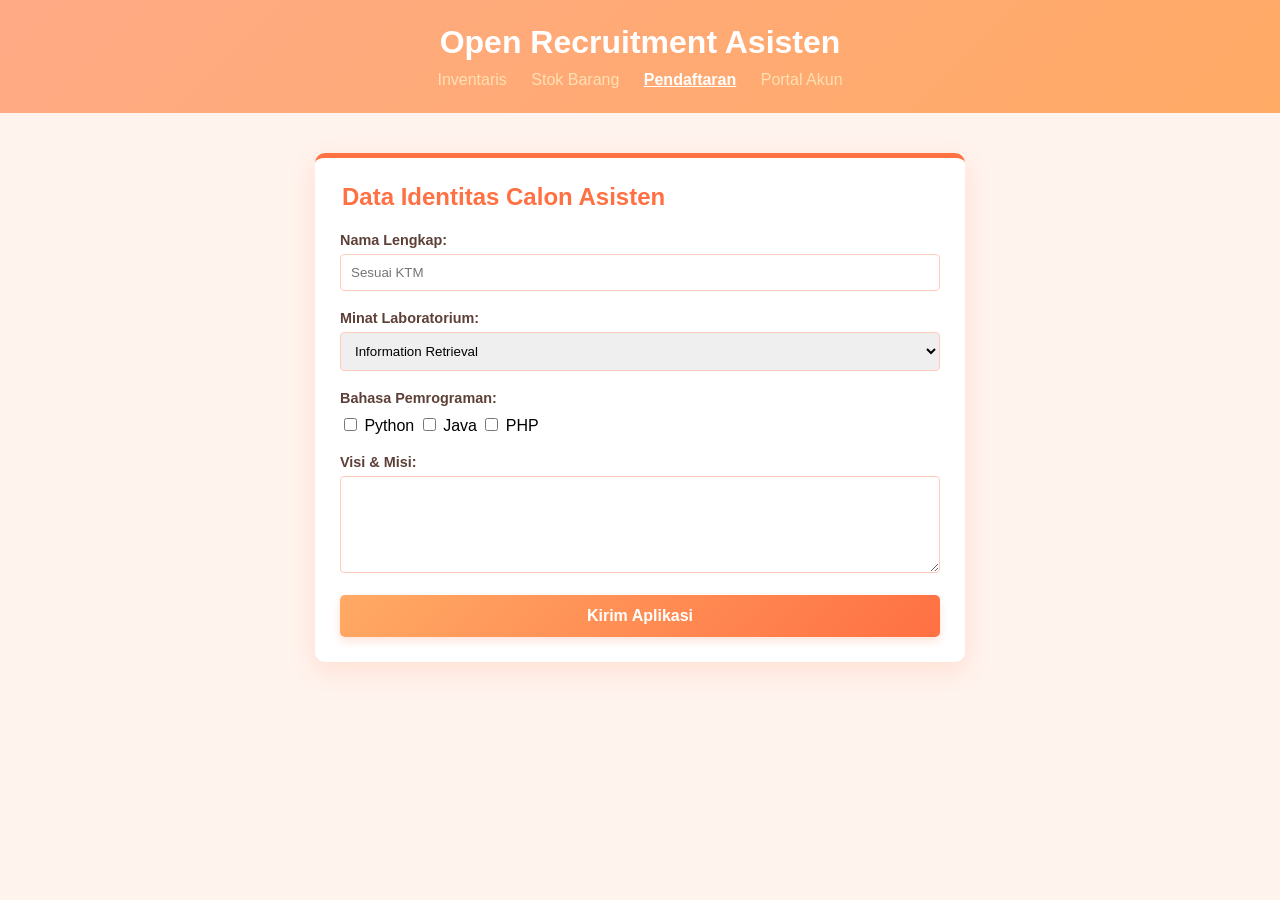
<file: Index.html>
<!DOCTYPE html>
<html lang="id">
<head>
    <meta charset="UTF-8">
    <title>Lab ITPLN - Pendaftaran</title>
    <link rel="stylesheet" href="style3.css">
</head>
<body>
    <header>
        <h1>Open Recruitment Asisten</h1>
        <nav>
            <a href="inventaris.html">Inventaris</a>
            <a href="stok.html">Stok Barang</a>
            <a href="pendaftaran.html" class="active">Pendaftaran</a>
            <a href="akun.html">Portal Akun</a>
        </nav>
    </header>

    <main class="d-flex-center">
        <form class="reg-form">
            <fieldset>
                <legend>Data Identitas Calon Asisten</legend>
                <div class="form-group">
                    <label>Nama Lengkap:</label>
                    <input type="text" placeholder="Sesuai KTM">
                </div>
                <div class="form-group">
                    <label>Minat Laboratorium:</label>
                    <select>
                        <option>Information Retrieval</option>
                        <option>Software Engineering</option>
                        <option>Intelligent Computing</option>
                    </select>
                </div>
                <div class="form-group">
                    <label>Bahasa Pemrograman:</label><br>
                    <div class="checkbox-group">
                        <input type="checkbox"> Python 
                        <input type="checkbox"> Java 
                        <input type="checkbox"> PHP
                    </div>
                </div>
                <div class="form-group">
                    <label>Visi & Misi:</label><br>
                    <textarea rows="5" style="width: 100%"></textarea>
                </div>
                <button type="submit">Kirim Aplikasi</button>
            </fieldset>
        </form>
    </main>
</body>
</html>
</file>
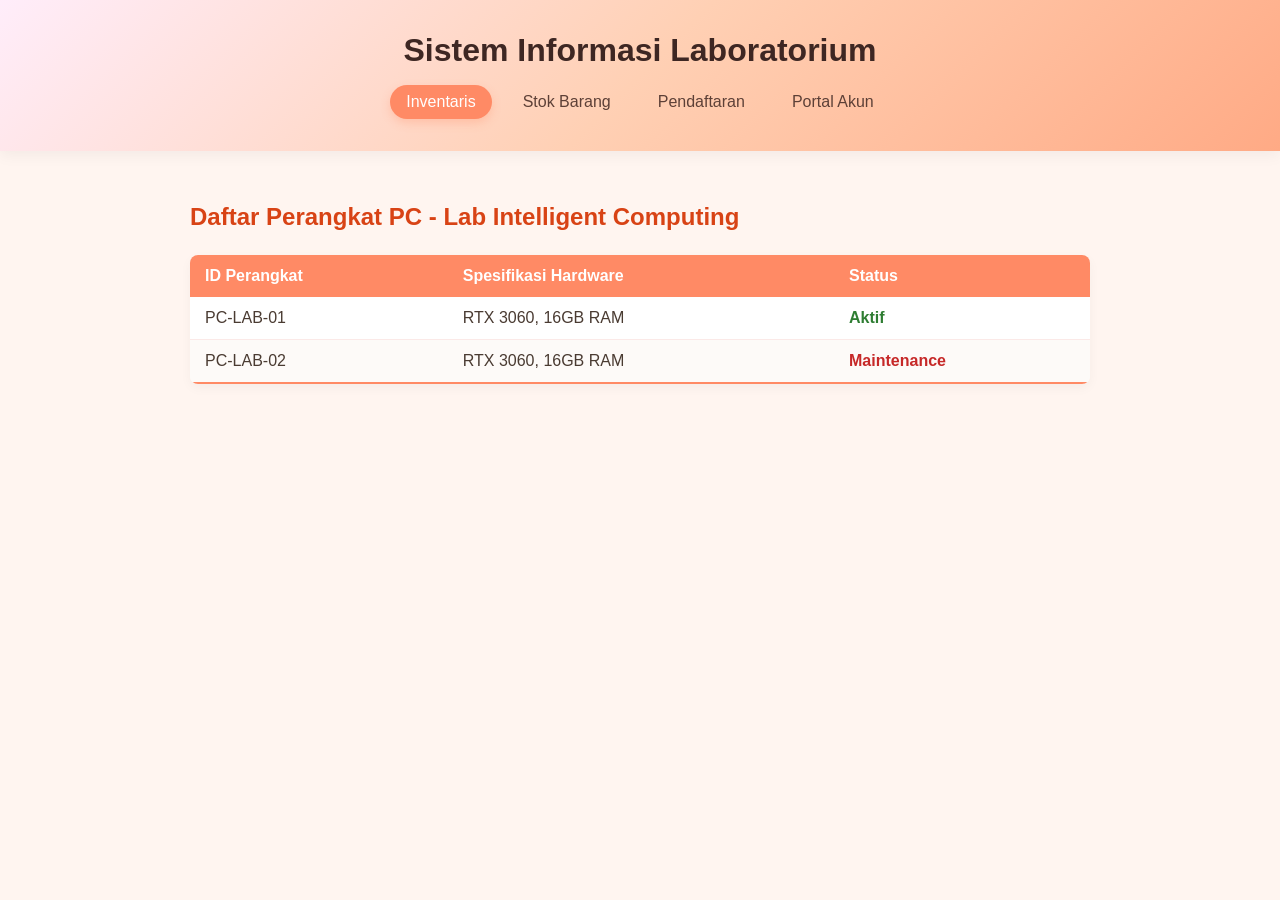
<file: Inventaris.html>
<!DOCTYPE html>
<html lang="id">
<head>
    <meta charset="UTF-8">
    <title>Lab ITPLN - Inventaris</title>
    <link rel="stylesheet" href="style1.css">
</head>
<body>
    <header>
        <h1>Sistem Informasi Laboratorium</h1>
        <nav>
            <a href="inventaris.html" class="active">Inventaris</a>
            <a href="stok.html">Stok Barang</a>
            <a href="pendaftaran.html">Pendaftaran</a>
            <a href="akun.html">Portal Akun</a>
        </nav>
    </header>

    <main>
        <h2>Daftar Perangkat PC - Lab Intelligent Computing</h2>
        <table class="styled-table">
            <thead>
                <tr>
                    <th>ID Perangkat</th>
                    <th>Spesifikasi Hardware</th>
                    <th>Status</th>
                </tr>
            </thead>
            <tbody>
                <tr>
                    <td>PC-LAB-01</td>
                    <td>RTX 3060, 16GB RAM</td>
                    <td><span class="status-active">Aktif</span></td>
                </tr>
                <tr>
                    <td>PC-LAB-02</td>
                    <td>RTX 3060, 16GB RAM</td>
                    <td><span class="status-maintenance">Maintenance</span></td>
                </tr>
            </tbody>
        </table>
    </main>
</body>
</html>
</file>
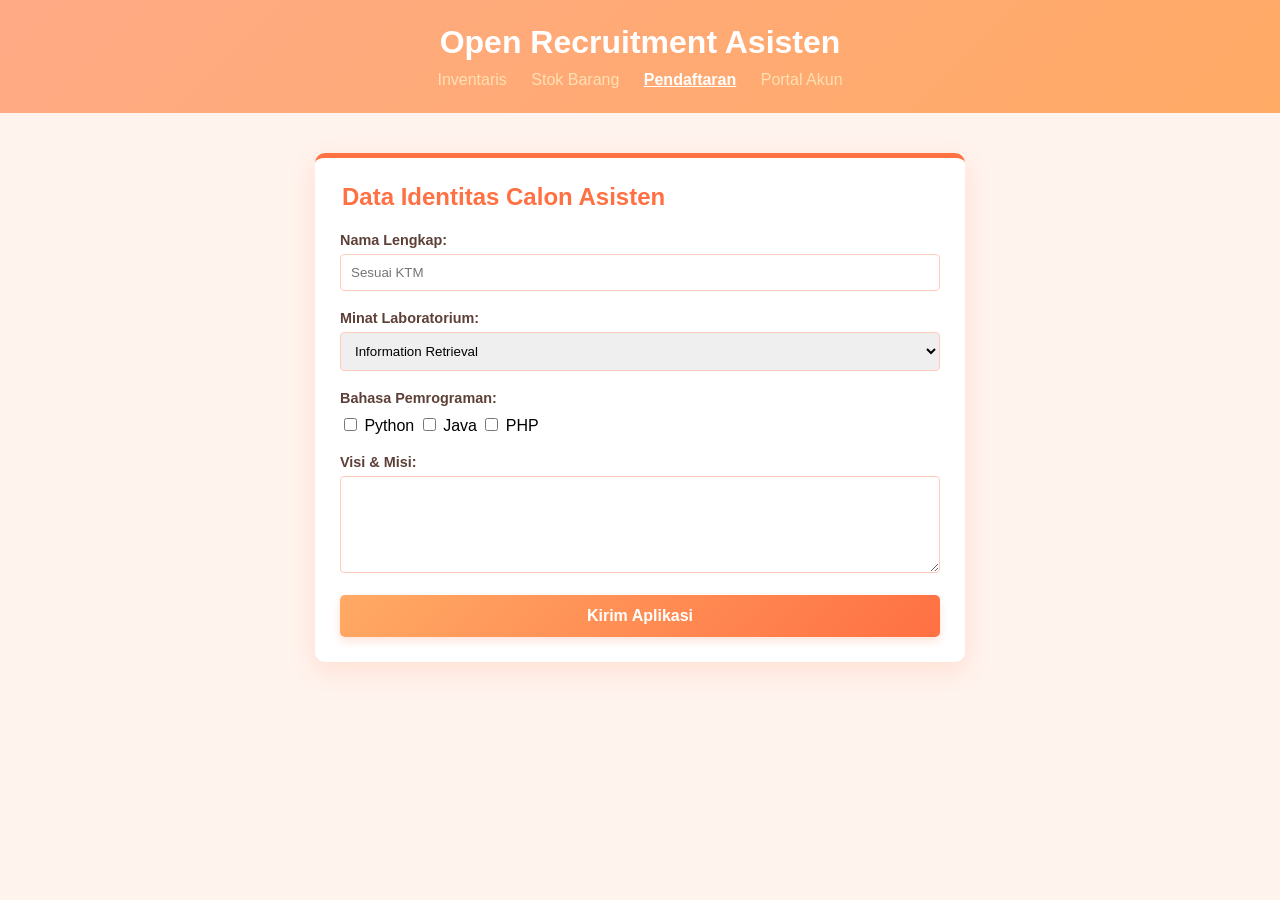
<file: Pendaftaran.html>
<!DOCTYPE html>
<html lang="id">
<head>
    <meta charset="UTF-8">
    <title>Lab ITPLN - Pendaftaran</title>
    <link rel="stylesheet" href="style3.css">
</head>
<body>
    <header>
        <h1>Open Recruitment Asisten</h1>
        <nav>
            <a href="inventaris.html">Inventaris</a>
            <a href="stok.html">Stok Barang</a>
            <a href="pendaftaran.html" class="active">Pendaftaran</a>
            <a href="akun.html">Portal Akun</a>
        </nav>
    </header>

    <main class="d-flex-center">
        <form class="reg-form">
            <fieldset>
                <legend>Data Identitas Calon Asisten</legend>
                <div class="form-group">
                    <label>Nama Lengkap:</label>
                    <input type="text" placeholder="Sesuai KTM">
                </div>
                <div class="form-group">
                    <label>Minat Laboratorium:</label>
                    <select>
                        <option>Information Retrieval</option>
                        <option>Software Engineering</option>
                        <option>Intelligent Computing</option>
                    </select>
                </div>
                <div class="form-group">
                    <label>Bahasa Pemrograman:</label><br>
                    <div class="checkbox-group">
                        <input type="checkbox"> Python 
                        <input type="checkbox"> Java 
                        <input type="checkbox"> PHP
                    </div>
                </div>
                <div class="form-group">
                    <label>Visi & Misi:</label><br>
                    <textarea rows="5" style="width: 100%"></textarea>
                </div>
                <button type="submit">Kirim Aplikasi</button>
            </fieldset>
        </form>
    </main>
</body>
</html>
</file>
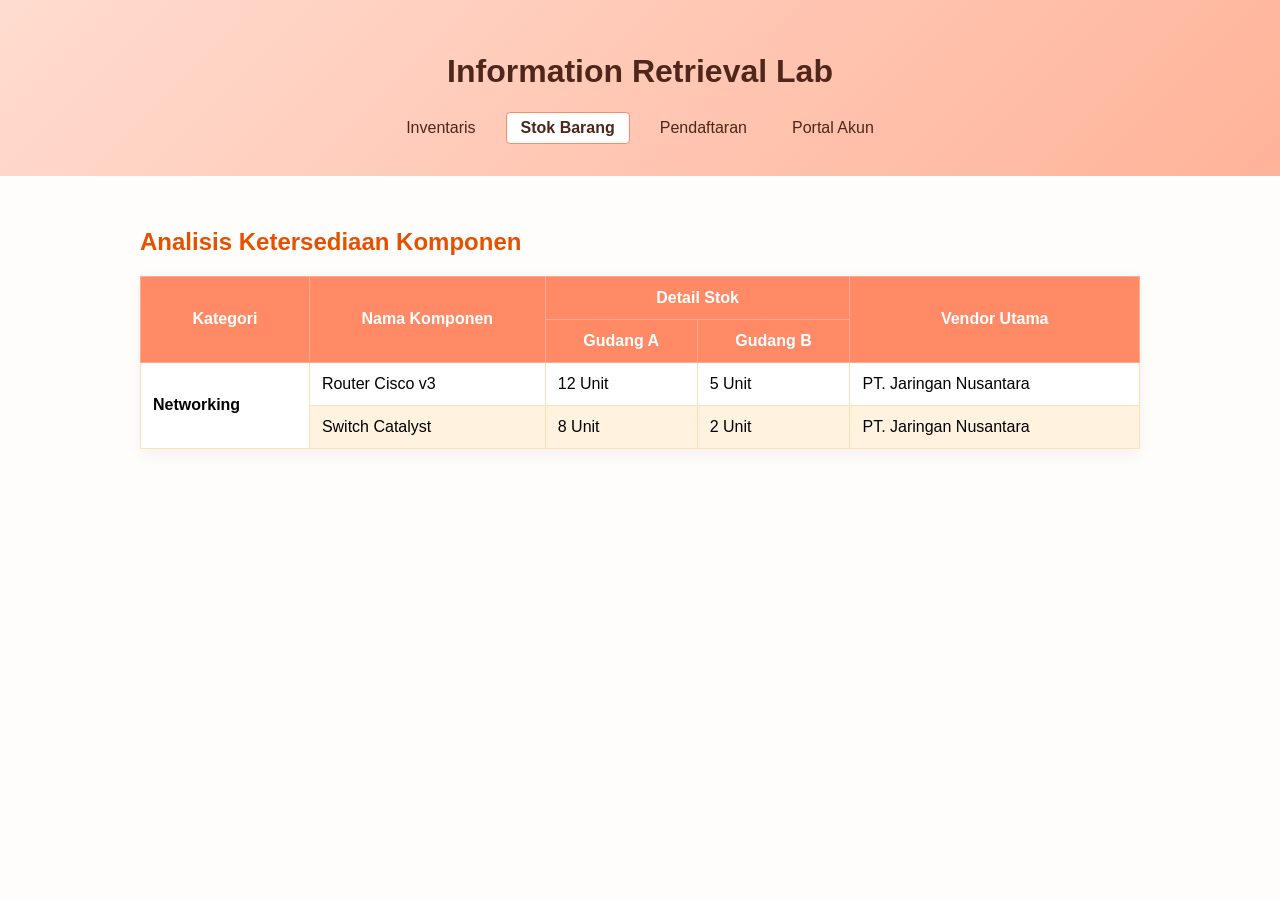
<file: stok.html>
<!DOCTYPE html>
<html lang="id">
<head>
    <meta charset="UTF-8">
    <title>Lab ITPLN - Stok Barang</title>
    <link rel="stylesheet" href="style2.css">
</head>
<body>
    <header>
        <h1>Information Retrieval Lab</h1>
        <nav>
            <a href="inventaris.html">Inventaris</a>
            <a href="stok.html" class="active">Stok Barang</a>
            <a href="pendaftaran.html">Pendaftaran</a>
            <a href="akun.html">Portal Akun</a>
        </nav>
    </header>

    <main>
        <h2>Analisis Ketersediaan Komponen</h2>
        <table class="styled-table">
            <thead>
                <tr>
                    <th rowspan="2">Kategori</th>
                    <th rowspan="2">Nama Komponen</th>
                    <th colspan="2" class="text-center">Detail Stok</th>
                    <th rowspan="2">Vendor Utama</th>
                </tr>
                <tr>
                    <th>Gudang A</th>
                    <th>Gudang B</th>
                </tr>
            </thead>
            <tbody>
                <tr>
                    <td rowspan="2" class="fw-bold">Networking</td>
                    <td>Router Cisco v3</td>
                    <td>12 Unit</td>
                    <td>5 Unit</td>
                    <td>PT. Jaringan Nusantara</td>
                </tr>
                <tr>
                    <td>Switch Catalyst</td>
                    <td>8 Unit</td>
                    <td>2 Unit</td>
                    <td>PT. Jaringan Nusantara</td>
                </tr>
            </tbody>
        </table>
    </main>
</body>
</html>
</file>
<file: style3.css>
/* Angelica Jecklyne Beauty Ansanay_202432104 */
body { 
    background-color: #fff3ed; 
    font-family: 'Verdana', sans-serif; 
    margin: 0;
}

header {
    background: linear-gradient(135deg, #ffaa85 0%, #ffaa65 100%);
    padding: 1.5rem;
    text-align: center;
    color: white;
}

header h1 {
    margin: 0 0 10px 0;
}

nav a {
    color: #ffe0b2;
    text-decoration: none;
    margin: 0 10px;
}

nav a.active { 
    color: white; 
    font-weight: bold; 
    text-decoration: underline; 
}

.d-flex-center {
    display: flex;
    justify-content: center;
    padding: 40px 20px;
}

.reg-form { 
    background: white; 
    padding: 25px; 
    border-radius: 10px; 
    width: 100%; 
    max-width: 600px; 
    border-top: 5px solid #ff7043; 
    box-shadow: 0 8px 24px rgba(255,112,67,0.15);
}

fieldset { 
    border: none; 
    padding: 0;
    margin: 0;
}

legend { 
    font-size: 1.5em; 
    color: #ff7043; 
    margin-bottom: 20px; 
    font-weight: bold;
}

.form-group { 
    margin-bottom: 18px; 
}

.form-group label {
    font-size: 0.9em;
    color: #5d4037;
    font-weight: bold;
}

input[type="text"], select, textarea { 
    width: 100%; 
    padding: 10px; 
    margin-top: 5px; 
    border: 1px solid #ffccbc; 
    border-radius: 4px; 
    box-sizing: border-box;
}

input[type="text"]:focus, select:focus, textarea:focus {
    outline: none;
    border-color: #ff7043;
    box-shadow: 0 0 5px rgba(255,112,67,0.3);
}

.checkbox-group {
    margin-top: 8px;
}

button { 
    background: linear-gradient(135deg, #ffaa65 0%, #ff7043 100%); 
    color: white; 
    border: none; 
    padding: 12px 20px; 
    border-radius: 5px; 
    cursor: pointer; 
    width: 100%; 
    font-weight: bold;
    font-size: 1em;
    box-shadow: 0 4px 10px rgba(255,112,67,0.2);
    transition: transform 0.2s;
}

button:hover {
    transform: translateY(-2px);
}
</file>
<file: style1.css>
/* Angelica Jecklyne Beauty Ansanay_202432104 */
body { 
    font-family: 'Segoe UI', Tahoma, Geneva, Verdana, sans-serif; 
    background: #fff5f0; 
    margin: 0; 
    color: #4a3b32;
}

header { 
    background: linear-gradient(135deg, #ffedfa 0%, #ffd0b4 50%, #ffaa85 100%); 
    color: #3e2723; 
    padding: 2rem 1rem; 
    text-align: center; 
    box-shadow: 0 4px 15px rgba(0,0,0,0.05);
}

header h1 {
    margin: 0 0 1rem 0;
    font-weight: 700;
}

nav {  
    display: flex;
    justify-content: center;
    gap: 15px;
}

nav a {
    color: #5d4037;
    text-decoration: none;
    padding: 8px 16px;
    border-radius: 20px;
    transition: all 0.3s ease;
    font-weight: 500;
}

nav a:hover {
    background: rgba(255, 255, 255, 0.5);
}

nav a.active { 
    background: #ff8a65; 
    color: white;
    box-shadow: 0 4px 10px rgba(255,138,101,0.3);
}

main { 
    padding: 2rem; 
    max-width: 900px; 
    margin: auto; 
}

h2 {
    color: #d84315;
    margin-bottom: 1.5rem;
}

.styled-table {
    width: 100%;
    border-collapse: collapse;
    background: white;
    border-radius: 8px;
    overflow: hidden;
    box-shadow: 0 4px 12px rgba(0,0,0,0.04);
}

.styled-table th, .styled-table td {
    padding: 12px 15px;
    text-align: left;
}

.styled-table th { 
    background-color: #ff8a65; 
    color: white; 
    font-weight: 600;
}

.styled-table tbody tr {
    border-bottom: 1px solid #fbe9e7;
}

.styled-table tbody tr:last-of-type {
    border-bottom: 2px solid #ff8a65;
}

.styled-table tbody tr:nth-of-type(even) { 
    background-color: #fdfaf8; 
}

.status-active {
    color: #2e7d32;
    font-weight: bold;
}

.status-maintenance {
    color: #c62828;
    font-weight: bold;
}
</file>
<file: style2.css>
/* Angelica Jecklyne Beauty Ansanay_202432104 */
body { 
    font-family: 'Segoe UI', Tahoma, Geneva, Verdana, sans-serif; 
    background: #fffdfb; 
    margin: 0; 
}

header { 
    background: linear-gradient(135deg, #ffdcd0 0%, #ffb399 100%); 
    color: #4e261a; 
    padding: 2rem 1rem; 
    text-align: center; 
}

nav {
    display: flex;
    justify-content: center;
    gap: 15px;
    margin-top: 10px;
}

nav a {
    color: #4e261a;
    text-decoration: none;
    padding: 6px 14px;
    border-radius: 4px;
    border: 1px solid transparent;
}

nav a.active {
    background: white;
    font-weight: bold;
    border-color: #ff8a65;
}

main { 
    padding: 2rem; 
    max-width: 1000px; 
    margin: auto; 
}

h2 {
    color: #e65100;
}

.styled-table {
    width: 100%;
    border-collapse: collapse;
    margin-top: 20px;
    box-shadow: 0 5px 15px rgba(0,0,0,0.05);
}

.styled-table th {
    background-color: #ff8a65;
    color: white;
    padding: 12px;
    border: 1px solid #ffab91;
}

.styled-table td {
    padding: 12px;
    border: 1px solid #ffe0b2;
    background-color: white;
}

.styled-table tbody tr:nth-of-type(even) td {
    background-color: #fff3e0;
}

.text-center {
    text-align: center;
}

.fw-bold {
    font-weight: bold;
}
</file>
